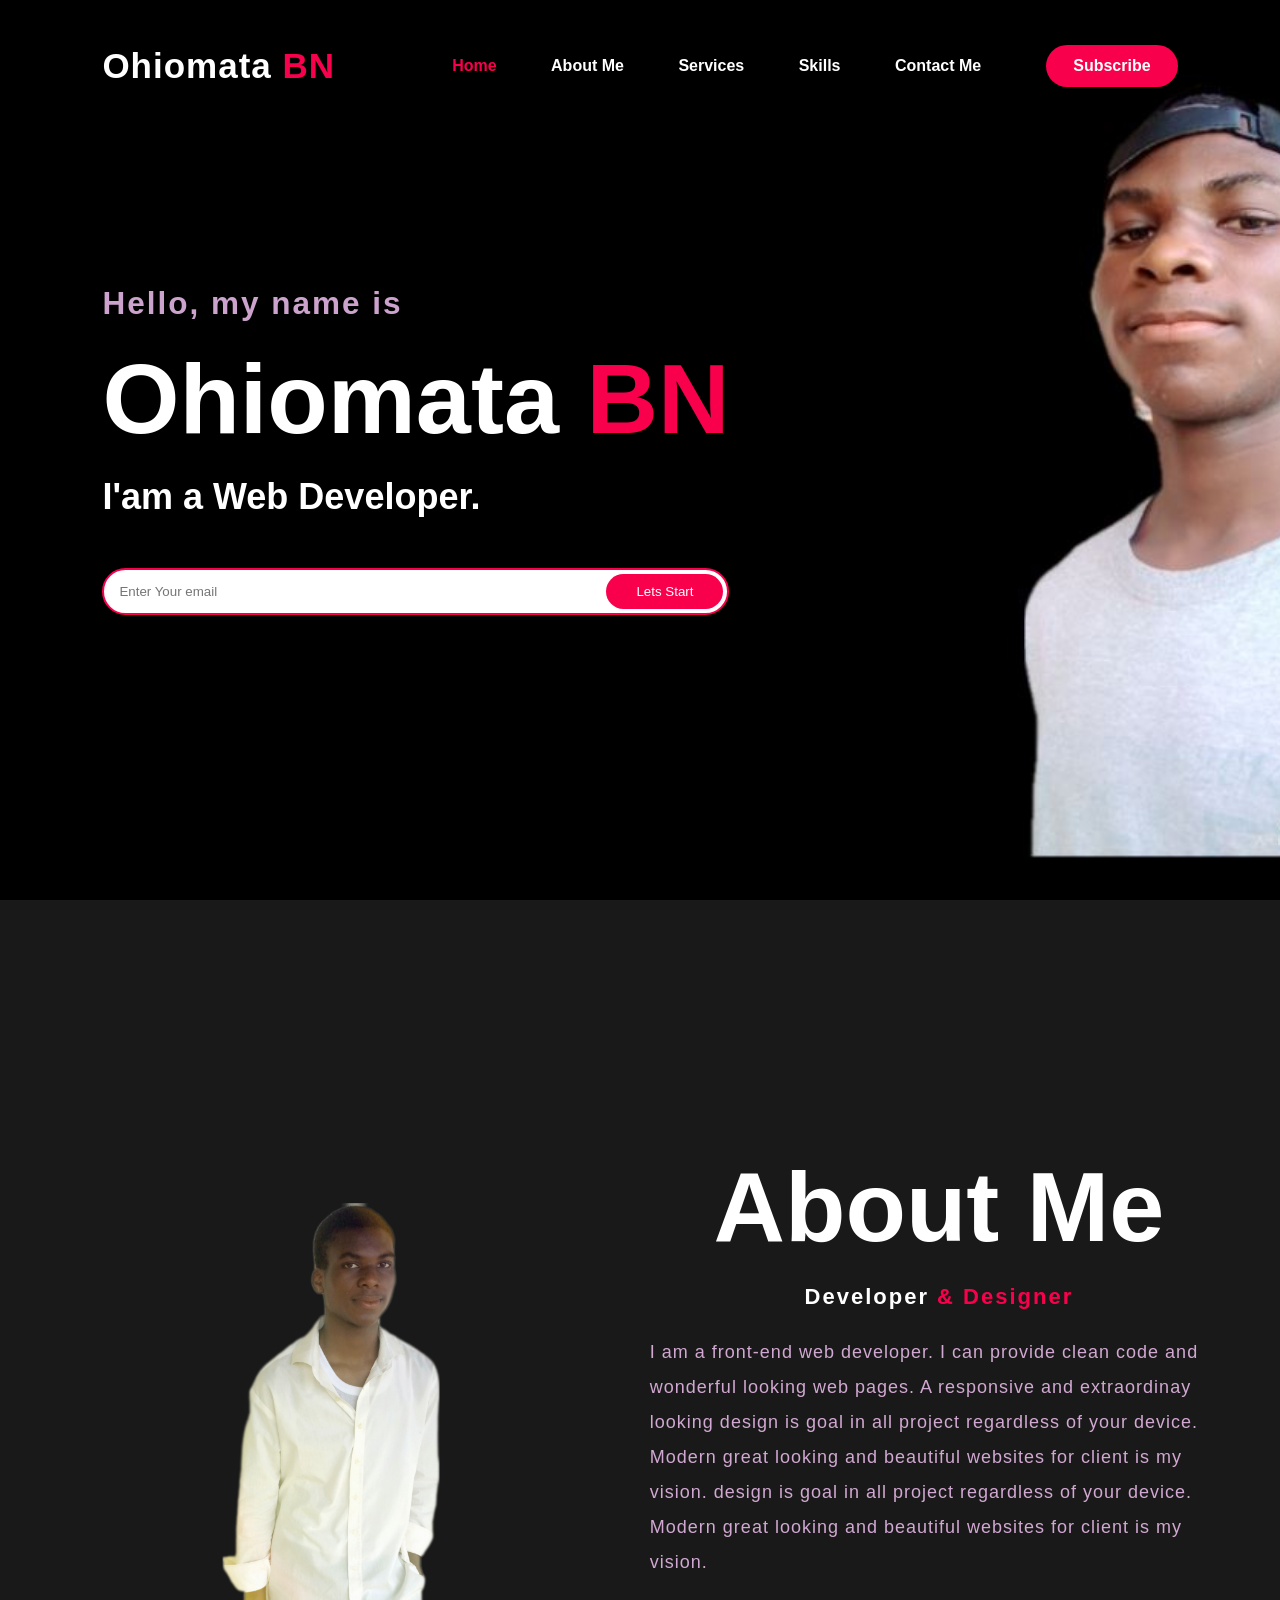
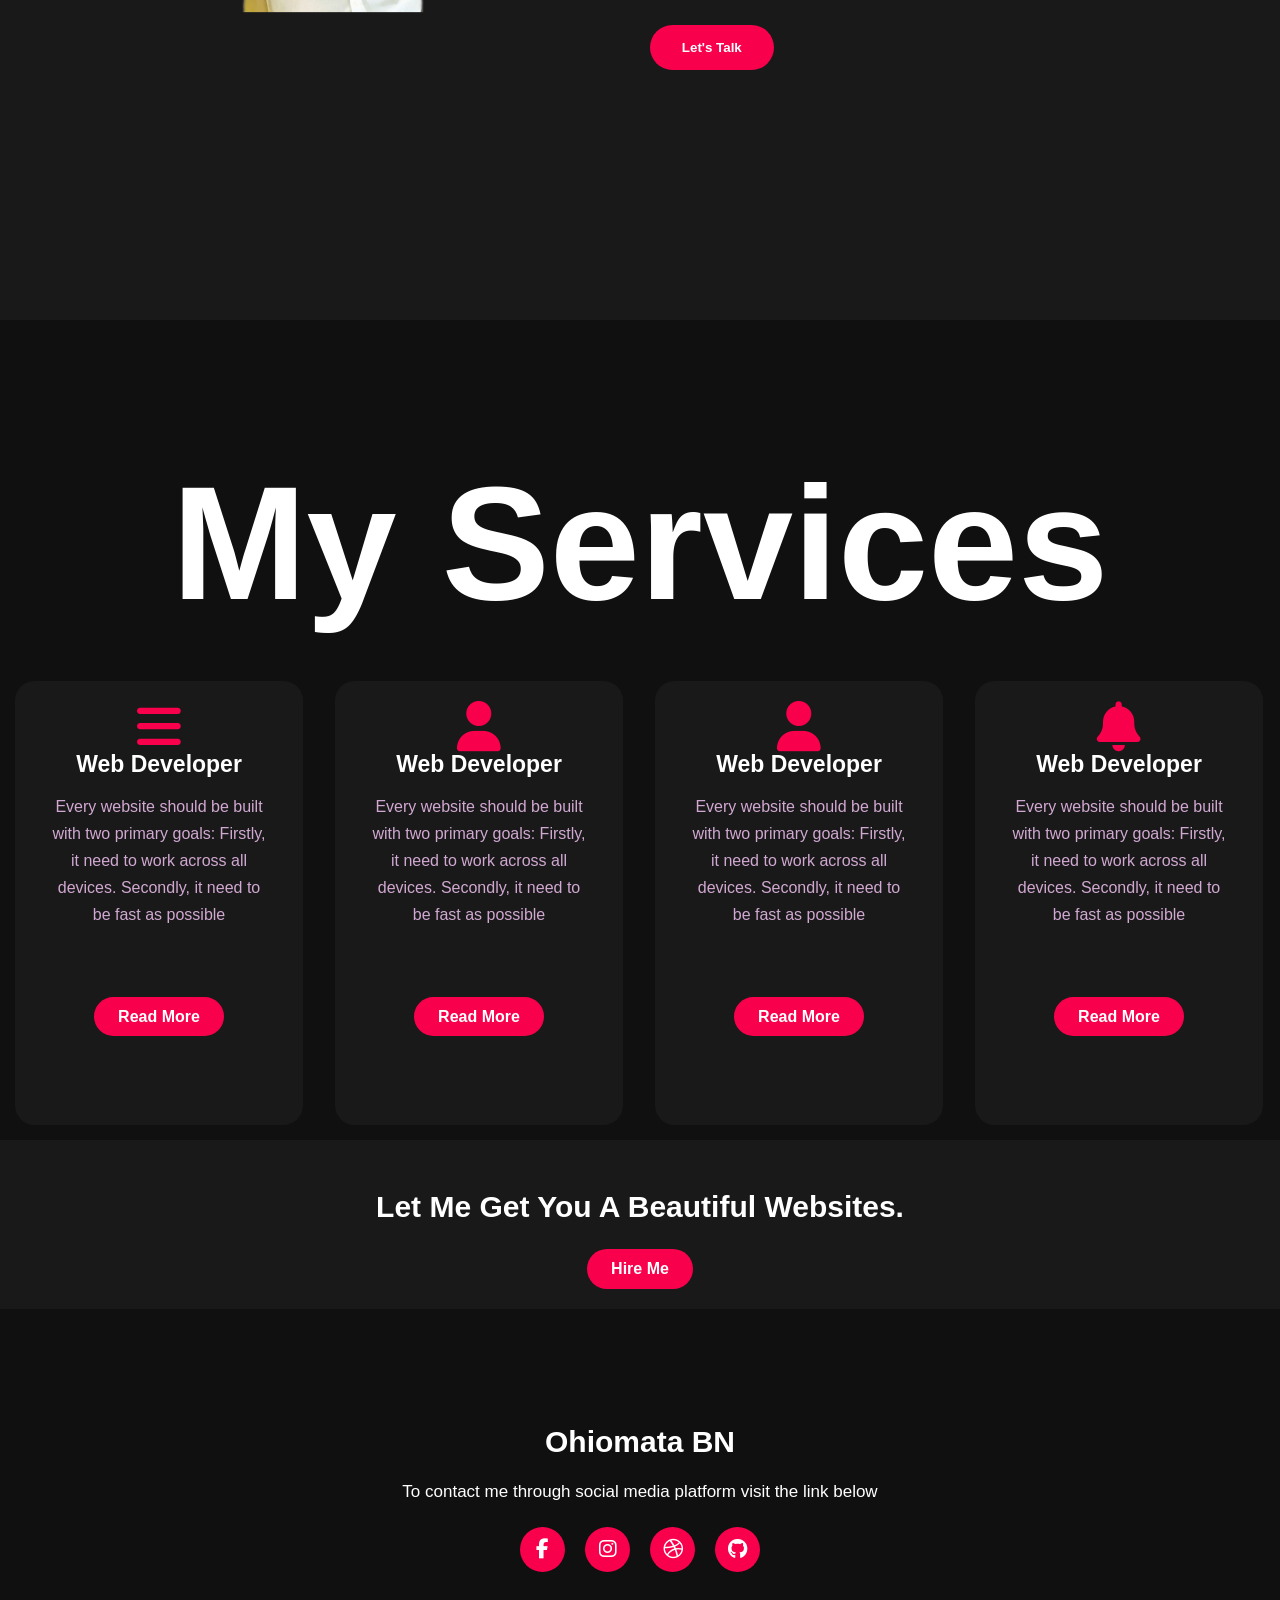
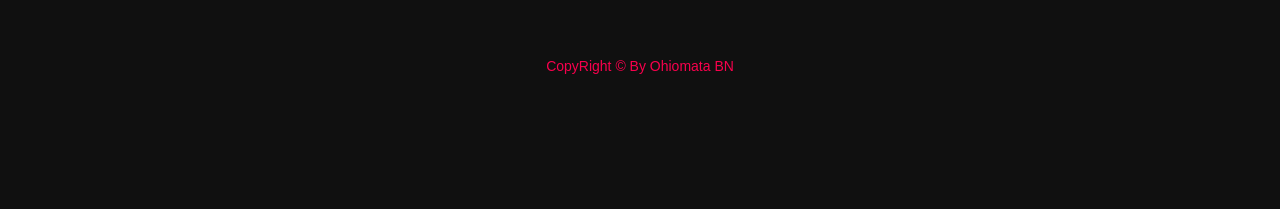
<file: INDEX.html>
<!DOCTYPE html>
<html lang="en">
  <head>
    <meta charset="UTF-8" />
    <meta name="viewport" content="width=device-width, initial-scale=1.0" />
    <meta name="author" content="Ohiomata BN" />
    <meta name="description" content="Ohiomata BN Portfolio" />
    <meta name="keywords" content="Ohiomata, BN, Portfolio" />
    <meta name="robot" content="index,search" />
    <title>Ohiomata BN's Portfolio</title>
    <link rel="stylesheet" href="CSS/all.min.css" />
    <link rel="stylesheet" href="CSS/fontawesome.min.css" />
    <link rel="stylesheet" href="CSS/style.css"/>
    <link
      rel="stylesheet"
      href="https://cdnjs.cloudflare.com/ajax/libs/font-awesome/6.5.2/css/all.min.css"
      integrity="sha512-SnH5WK+bZxgPHs44uWIX+LLJAJ9/2PkPKZ5QiAj6Ta86w+fsb2TkcmfRyVX3pBnMFcV7oQPJkl9QevSCWr3W6A=="
      crossorigin="anonymous"
      referrerpolicy="no-referrer"
    />
  </head>
  <body>
    <!--hero secton start-->
    <div class="hero">
      <nav id="navLinks">
        <h2 class="logo">Ohiomata <span>BN</span></h2>
        <i class="fa fa-times" onclick="hideMenu()"></i>
        <ul class="ul">
          <li><a href="INDEX.html" class="active">Home</a></li>
          <li><a href="about.html">About Me</a></li>
          <li><a href="services.html">Services</a></li>
          <li><a href="skills.html">Skills</a></li>
          <li><a href="contact.html">Contact Me</a></li>
        </ul>
        <div class="sub">
        <a href="#" class="ctn">Subscribe</a>
        <i class="fa-solid fa-bars" onclick="showMenu()"></i>
        </div>
      </nav>
      <div class="content">
        <h4>Hello, my name is</h4>
        <h1>Ohiomata <span>BN</span></h1>
        <h3>I'am a Web Developer.</h3>
        <div class="newslatter">
          <form action="">
            <input
              type="email"
              name="email"
              id="mail"
              placeholder="Enter Your email"
            />
            <input type="submit" value="Lets Start" />
          </form>
        </div>
      </div>
    </div>

    <ul class="hide">
      <i class="fa fa-times fa-3x"></i>
      <li><a href="INDEX.html" class="active">Home</a></li>
      <li><a href="about.html">About Me</a></li>
      <li><a href="services.html">Services</a></li>
      <li><a href="skills.html">Skills</a></li>
      <li><a href="contact.html">Contact Me</a></li>
    </ul>

    <!--about secton start-->
    <section class="about">
      <div class="main">
        <div class="immg">
        <img src="IMG/BackgroundEraser_20240703_130801064.png" alt="Ohiomata BN" />
      </div>
        <div class="about-text">
          <h2>About Me</h2>
          <h5>Developer <span>& Designer</span></h5>
          <p>
            I am a front-end web developer. I can provide clean code and
            wonderful looking web pages. A responsive and extraordinay looking
            design is goal in all project regardless of your device. Modern
            great looking and beautiful websites for client is my vision. design
            is goal in all project regardless of your device. Modern great
            looking and beautiful websites for client is my vision.
          </p>
          <button type="button">Let's Talk</button>
        </div>
      </div>
    </section>
    <!---service section-->
    <div class="service">
      <div class="title">
        <h2>My Services</h2>
      </div>

      <div class="box">
        <div class="card">
          <i class="fa-solid fa-bars"></i>
          <h5>Web Developer</h5>
          <div class="pra">
            <p>
              Every website should be built with two primary goals: Firstly, it
              need to work across all devices. Secondly, it need to be fast as
              possible
            </p>

            <p style="text-align: center">
              <a href="#" class="button">Read More</a>
            </p>
          </div>
        </div>
        <div class="card">
          <i class="fa-solid fa-user"></i>
          <h5>Web Developer</h5>
          <div class="pra">
            <p>
              Every website should be built with two primary goals: Firstly, it
              need to work across all devices. Secondly, it need to be fast as
              possible
            </p>

            <p style="text-align: center">
              <a href="#" class="button">Read More</a>
            </p>
          </div>
        </div>
        <div class="card">
          <i class="fa-solid fa-user"></i>
          <h5>Web Developer</h5>
          <div class="pra">
            <p>
              Every website should be built with two primary goals: Firstly, it
              need to work across all devices. Secondly, it need to be fast as
              possible
            </p>

            <p style="text-align: center">
              <a href="#" class="button">Read More</a>
            </p>
          </div>
        </div>
        <div class="card">
          <i class="fa fa-bell"></i>
          <h5>Web Developer</h5>
          <div class="pra">
            <p>
              Every website should be built with two primary goals: Firstly, it
              need to work across all devices. Secondly, it need to be fast as
              possible
            </p>

            <p style="text-align: center">
              <a href="#" class="button">Read More</a>
            </p>
          </div>
        </div>
    </div>

    <!--contact me-->
    <div class="contact-me">
      <p>Let Me Get You A Beautiful Websites.</p>
      <a href="#" class="button-2">Hire Me</a>
    </div>

    <!-------footer------->

    <footer>
      <p>Ohiomata BN</p>
      <p>To contact me through social media platform visit the link below</p>
      <div class="social">
        <a href="https://web.facebook.com/profile.php?id=100081803945188
        "> <i class="fa-brands fa-facebook-f"></i></a>
        <a href="#"><i class="fab fa-instagram"></i></a>
        <a href="#"><i class="fab fa-dribbble"></i></a>
        <a href="https://github.com/Ohiomatabn"><i class="fa-brands fa-github"></i></a>
      </div>

      <p class="end">CopyRight &copy; By Ohiomata BN</p>
    </footer>


    <script>
      const menToggle = document.querySelector('.toggle')
      const showcase = document.querySelector('.hero')

      menuToggle.addEventListener('click', () =>{
        menToggle.classList.toggle('active')
        showcase.classList.toggle('active')
      })
    </script>
  </body>
</html>
</file>
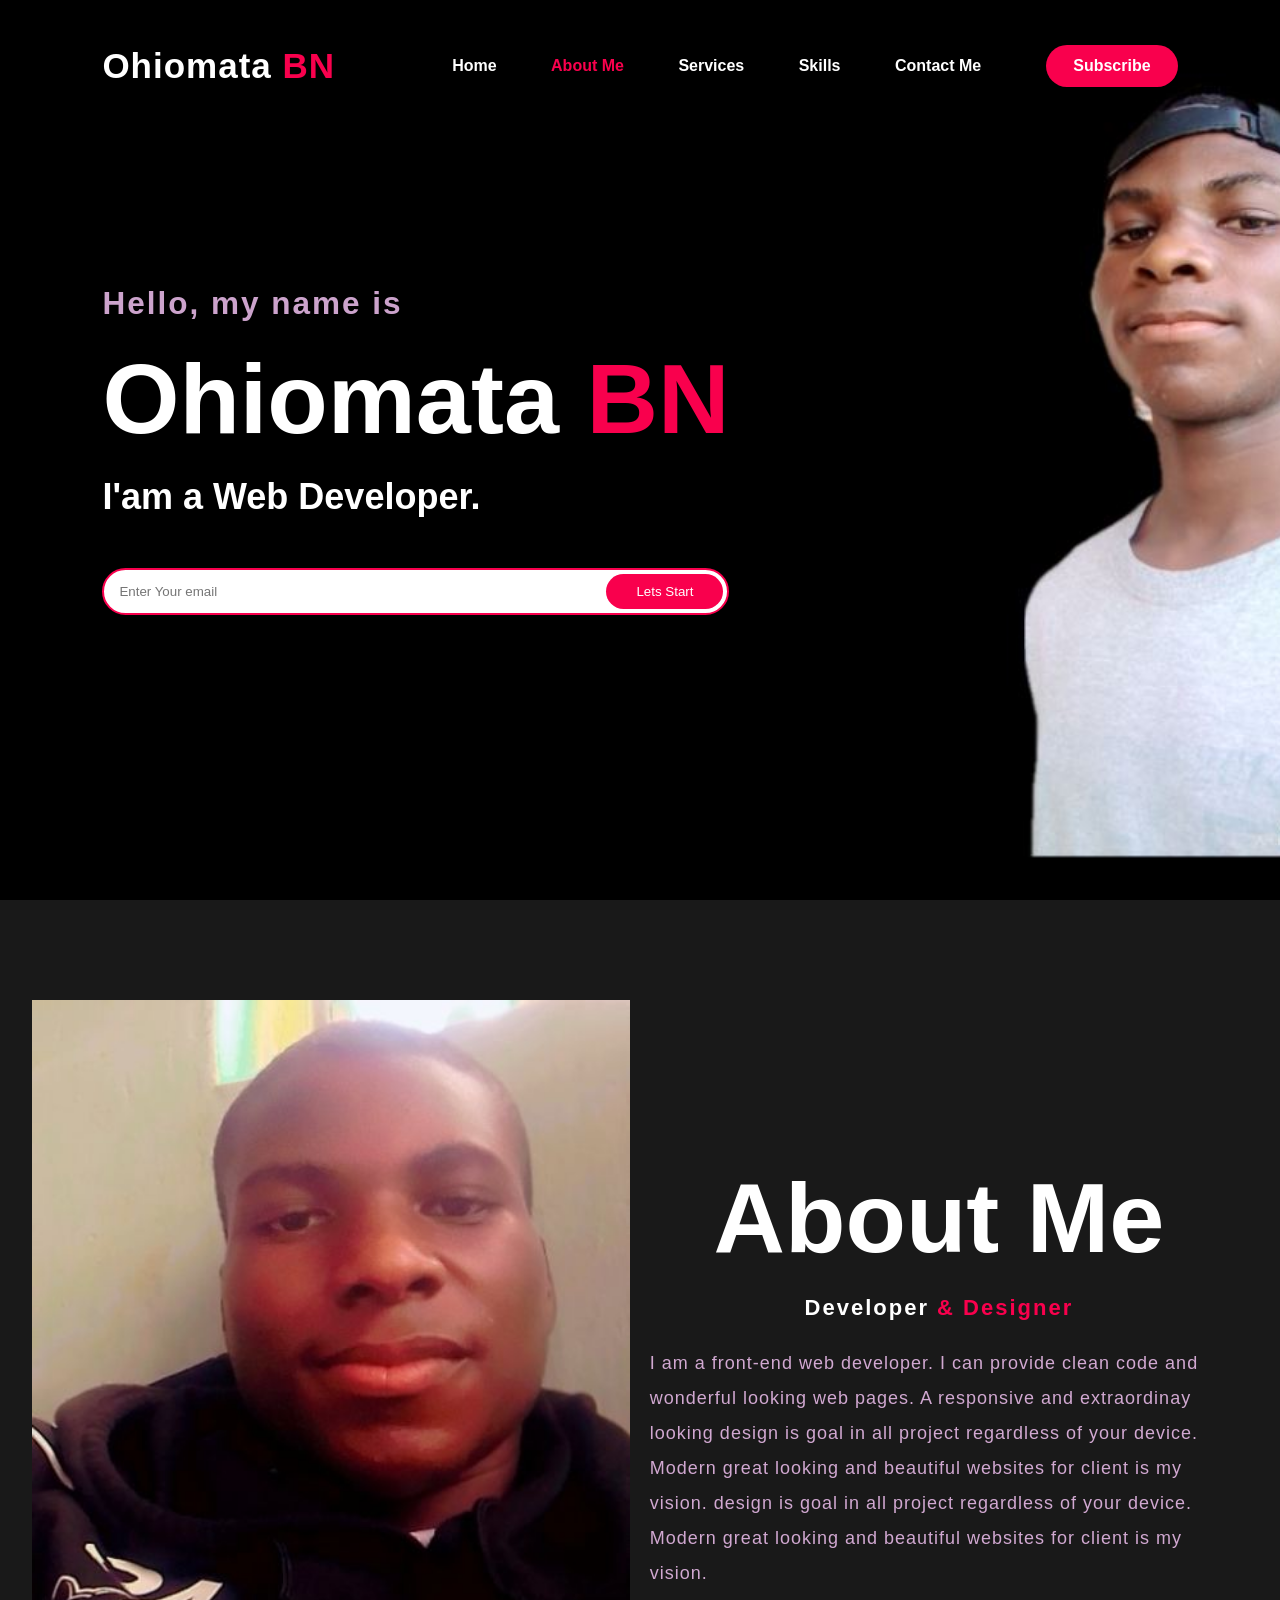
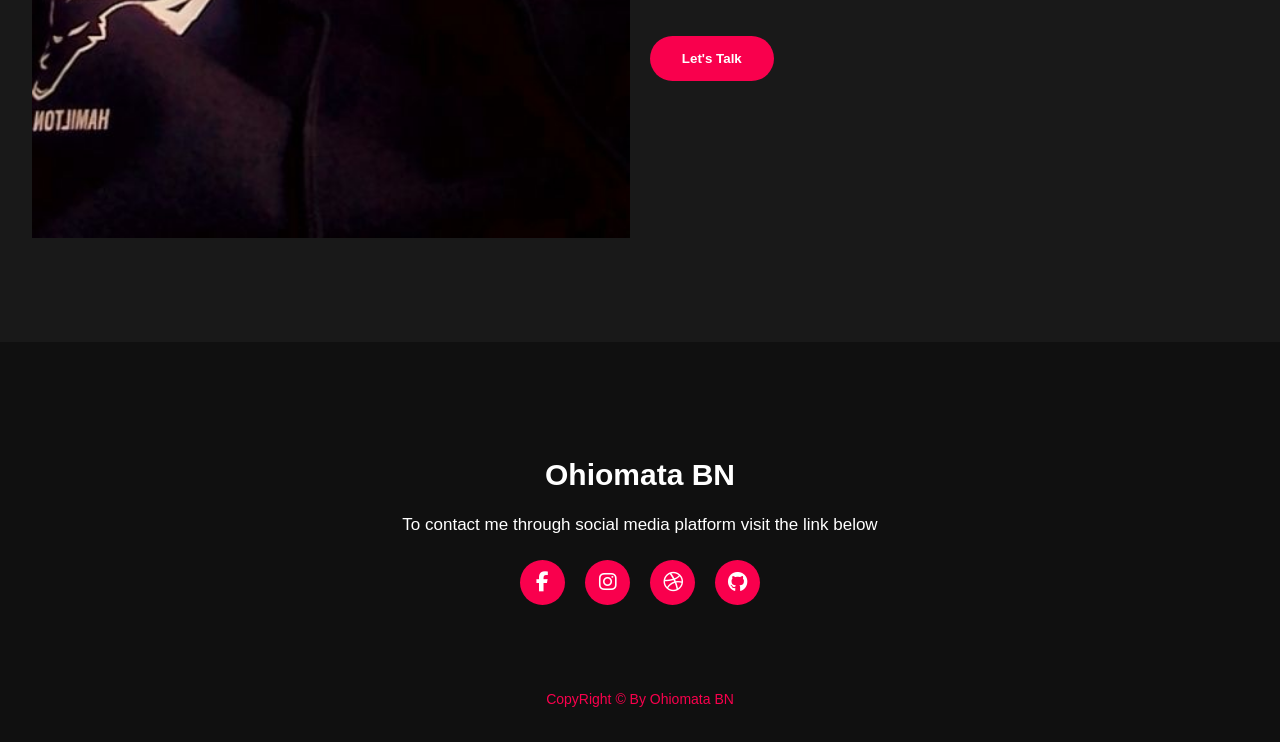
<file: about.html>
<!DOCTYPE html>
<html lang="en">
  <head>
    <meta charset="UTF-8" />
    <meta name="viewport" content="width=device-width, initial-scale=1.0" />
    <meta name="author" content="Ohiomata BN" />
    <meta name="description" content="Ohiomata BN Portfolio" />
    <meta name="keywords" content="Ohiomata, BN, Portfolio" />
    <meta name="robot" content="index,search" />
    <title>Ohiomata BN's Portfolio</title>
    <link rel="stylesheet" href="CSS/all.min.css" />
    <link rel="stylesheet" href="CSS/fontawesome.min.css" />
    <link rel="stylesheet" href="CSS/style.css" />
    <link
      rel="stylesheet"
      href="https://cdnjs.cloudflare.com/ajax/libs/font-awesome/6.5.2/css/all.min.css"
      integrity="sha512-SnH5WK+bZxgPHs44uWIX+LLJAJ9/2PkPKZ5QiAj6Ta86w+fsb2TkcmfRyVX3pBnMFcV7oQPJkl9QevSCWr3W6A=="
      crossorigin="anonymous"
      referrerpolicy="no-referrer"
    />
  </head>
  <body>
    <!--hero secton start-->
    <div class="hero">
      <nav id="navLinks">
        <h2 class="logo">Ohiomata <span>BN</span></h2>
        <i class="fa fa-times" onclick="hideMenu()"></i>
        <ul>
          <li><a href="INDEX.html">Home</a></li>
          <li><a href="about.html" class="active">About Me</a></li>
          <li><a href="services.html">Services</a></li>
          <li><a href="skills.html">Skills</a></li>
          <li><a href="contact.html">Contact Me</a></li>
        </ul>
        <div class="sub">
          <a href="#" class="ctn">Subscribe</a>
          <i class="fa-solid fa-bars" onclick="showMenu()"></i>
        </div>
      </nav>
      <div class="content">
        <h4>Hello, my name is</h4>
        <h1>Ohiomata <span>BN</span></h1>
        <h3>I'am a Web Developer.</h3>
        <div class="newslatter">
          <form action="">
            <input
              type="email"
              name="email"
              id="mail"
              placeholder="Enter Your email"
            />
            <input type="submit" value="Lets Start" />
          </form>
        </div>
      </div>
    </div>

    <!--about secton start-->
    <section class="about">
      <div class="main">
        <div class="immg">
          <img src="IMG/Snapchat-1599006824~2.jpg" alt="Ohiomata BN" />
        </div>
        <div class="about-text">
          <h2>About Me</h2>
          <h5>Developer <span>& Designer</span></h5>
          <p>
            I am a front-end web developer. I can provide clean code and
            wonderful looking web pages. A responsive and extraordinay looking
            design is goal in all project regardless of your device. Modern
            great looking and beautiful websites for client is my vision. design
            is goal in all project regardless of your device. Modern great
            looking and beautiful websites for client is my vision.
          </p>
          <button type="button">Let's Talk</button>
        </div>
      </div>
    </section>

    <!-------footer------->

    <footer>
      <p>Ohiomata BN</p>
      <p>To contact me through social media platform visit the link below</p>
      <div class="social">
        <a
          href="https://web.facebook.com/profile.php?id=100081803945188
              "
        >
          <i class="fa-brands fa-facebook-f"></i
        ></a>
        <a href="#"><i class="fab fa-instagram"></i></a>
        <a href="#"><i class="fab fa-dribbble"></i></a>
        <a href="https://github.com/Ohiomatabn"
          ><i class="fa-brands fa-github"></i
        ></a>
      </div>

      <p class="end">CopyRight &copy; By Ohiomata BN</p>
    </footer>
  </body>
</html>
</file>
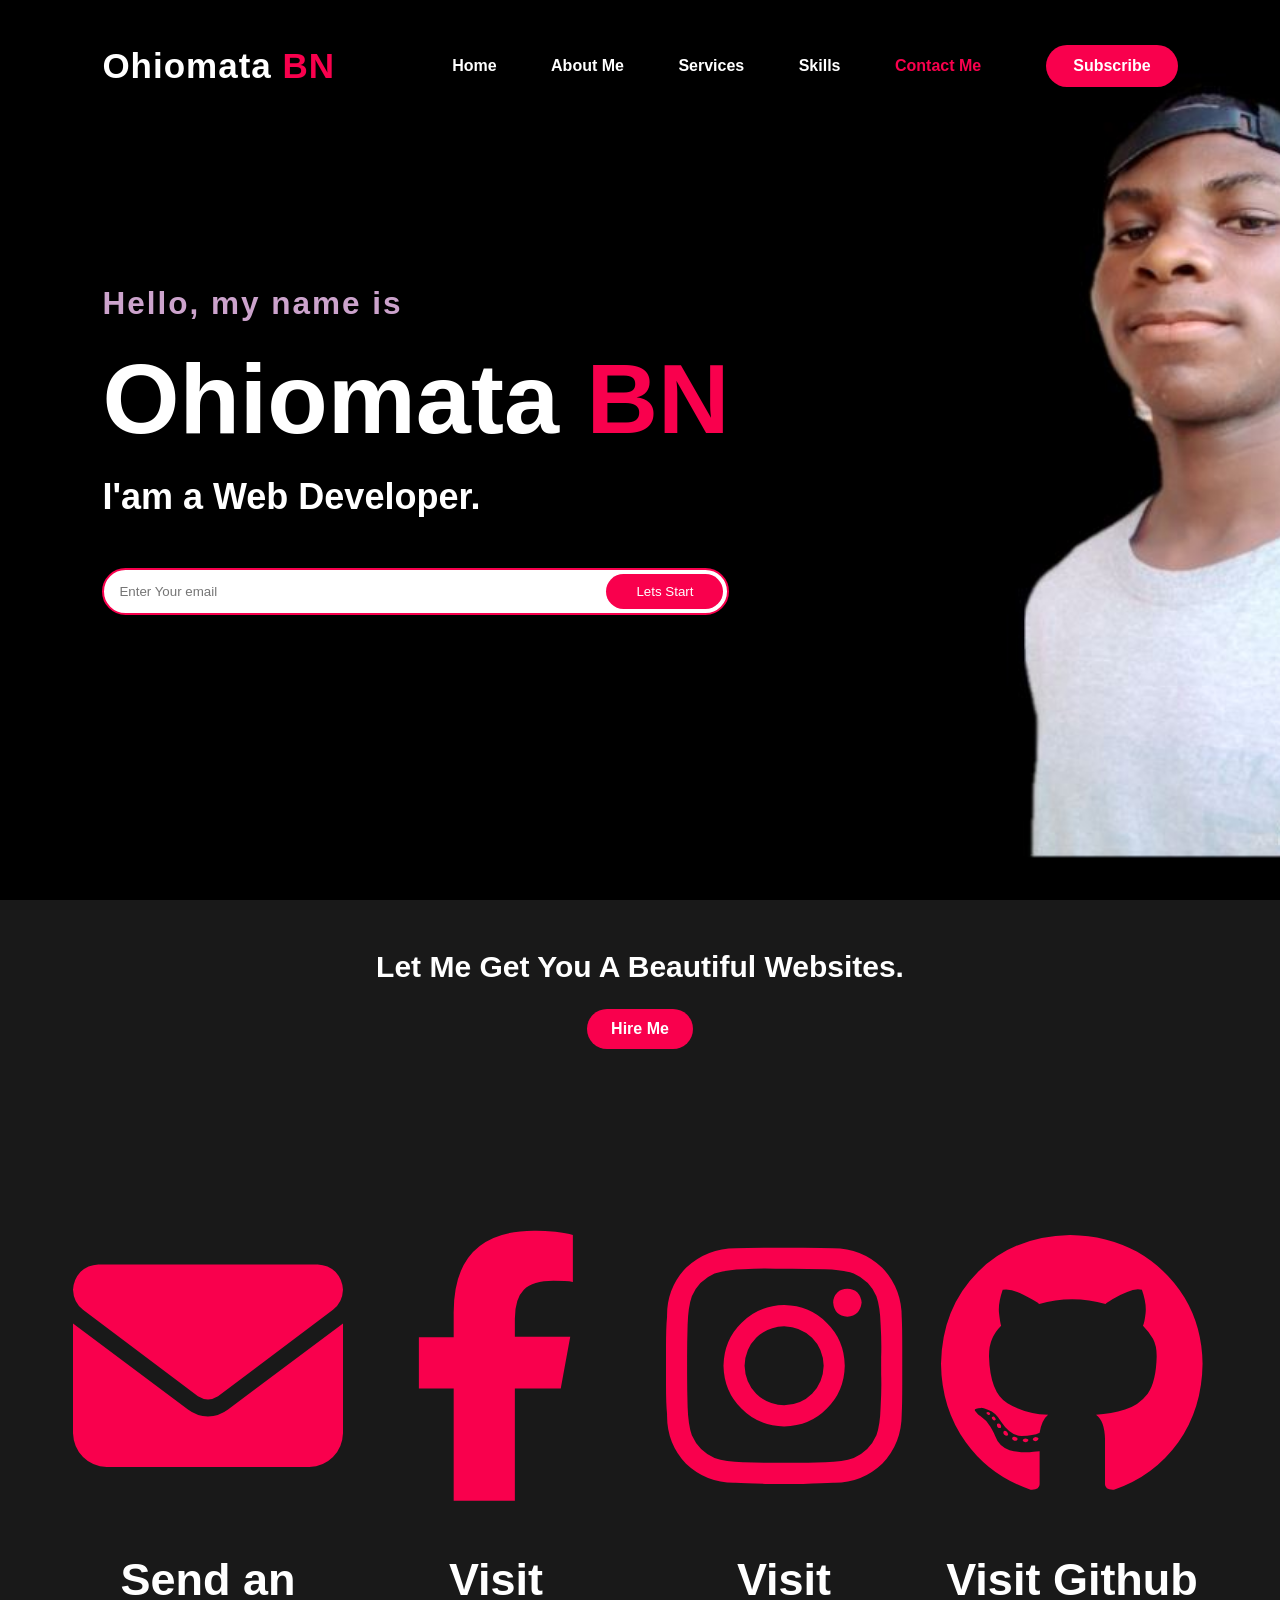
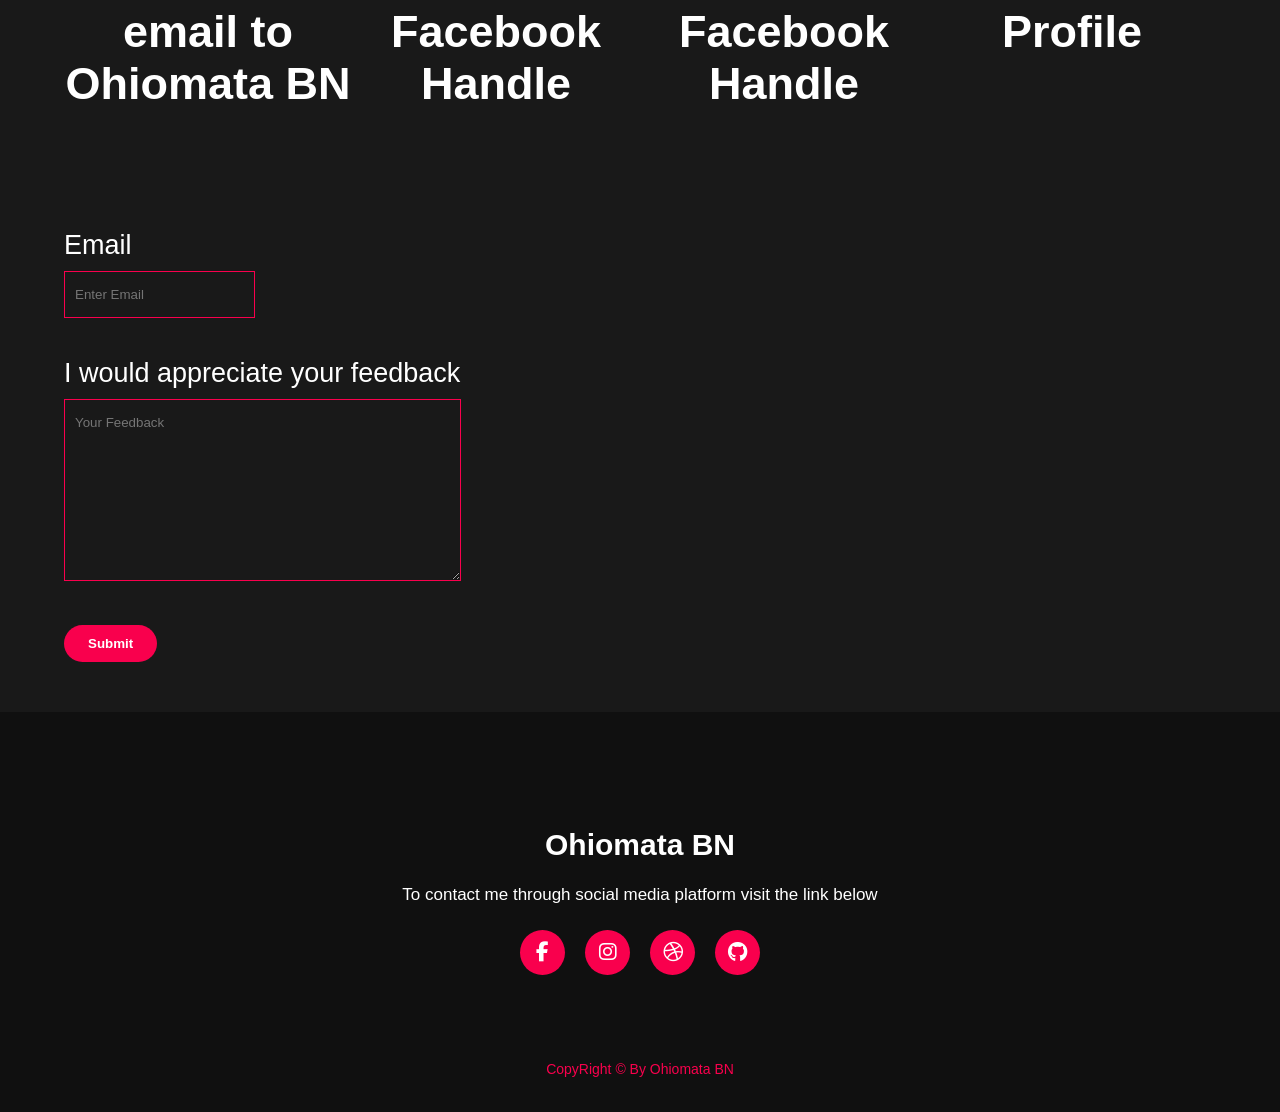
<file: contact.html>
<!DOCTYPE html>
<html lang="en">
  <head>
    <meta charset="UTF-8" />
    <meta name="viewport" content="width=device-width, initial-scale=1.0" />
    <meta name="author" content="Ohiomata BN" />
    <meta name="description" content="Ohiomata BN Portfolio" />
    <meta name="keywords" content="Ohiomata, BN, Portfolio" />
    <meta name="robot" content="index,search" />
    <title>Ohiomata BN's Portfolio</title>
    <link rel="stylesheet" href="CSS/all.min.css" />
    <link rel="stylesheet" href="CSS/fontawesome.min.css" />
    <link rel="stylesheet" href="CSS/style.css" />
    <link
      rel="stylesheet"
      href="https://cdnjs.cloudflare.com/ajax/libs/font-awesome/6.5.2/css/all.min.css"
      integrity="sha512-SnH5WK+bZxgPHs44uWIX+LLJAJ9/2PkPKZ5QiAj6Ta86w+fsb2TkcmfRyVX3pBnMFcV7oQPJkl9QevSCWr3W6A=="
      crossorigin="anonymous"
      referrerpolicy="no-referrer"
    />
  </head>
  <body>
    <!--hero secton start-->
    <div class="hero">
      <nav id="navLinks">
        <h2 class="logo">Ohiomata <span>BN</span></h2>
        <i class="fa fa-times" onclick="hideMenu()"></i>
        <ul>
          <li><a href="INDEX.html">Home</a></li>
          <li><a href="about.html">About Me</a></li>
          <li><a href="services.html">Services</a></li>
          <li><a href="skills.html">Skills</a></li>
          <li><a href="contact.html" class="active">Contact Me</a></li>
        </ul>
        <div class="sub">
          <a href="#" class="ctn">Subscribe</a>
          <i class="fa-solid fa-bars" onclick="showMenu()"></i>
        </div>
      </nav>
      <div class="content">
        <h4>Hello, my name is</h4>
        <h1>Ohiomata <span>BN</span></h1>
        <h3>I'am a Web Developer.</h3>
        <div class="newslatter">
          <form action="">
            <input
              type="email"
              name="email"
              id="mail"
              placeholder="Enter Your email"
            />
            <input type="submit" value="Lets Start" />
          </form>
        </div>
      </div>
    </div>

    <!--contact me-->
    <div class="contact-me">
      <p class="p">Let Me Get You A Beautiful Websites.</p>
      <a href="#" class="button-2">Hire Me</a>
      <div class="send">
        <div class="email">
          <p>
            <a href="mailto:benjaminohiomatanathaniel@gmail.com"
              ><i class="fa-solid fa-envelope"></i
            ></a>
          </p>

          <h5>Send an email to Ohiomata BN</h5>
        </div>
        <div class="facebook">
          <p>
            <a
              href="https://web.facebook.com/profile.php?id=100081803945188
                "
            >
              <i class="fa-brands fa-facebook-f"></i
            ></a>
          </p>
          <h5>Visit Facebook Handle</h5>
        </div>
        <div class="instagram">
          <p>
            <a
              href="#
                "
            >
              <i class="fa-brands fa-instagram"></i
            ></a>
          </p>
          <h5>Visit Facebook Handle</h5>
        </div>

        <div class="github">
          <p>
            <a href="https://github.com/Ohiomatabn"
              ><i class="fa-brands fa-github"></i
            ></a>
          </p>
          <h5>Visit Github Profile</h5>
        </div>
      </div>
    </div>

    <div class="feedback">
      <form action="">
        <label for="email">Email</label><br />
        <input
          type="email"
          name="email"
          id="email-2"
          placeholder="Enter Email"
        /><br />
        <label for="textarea">I would appreciate your feedback</label><br />
        <textarea
          name="textarea"
          id="textarea"
          placeholder="Your Feedback"
          cols="45"
          rows="10"
        ></textarea
        ><br />
        <input type="submit" value="Submit" class="submit" />
      </form>
    </div>

    <!-------footer------->
    <footer>
      <p>Ohiomata BN</p>
      <p>To contact me through social media platform visit the link below</p>
      <div class="social">
        <a
          href="https://web.facebook.com/profile.php?id=100081803945188
              "
        >
          <i class="fa-brands fa-facebook-f"></i
        ></a>
        <a href="#"><i class="fab fa-instagram"></i></a>
        <a href="#"><i class="fab fa-dribbble"></i></a>
        <a href="https://github.com/Ohiomatabn"
          ><i class="fa-brands fa-github"></i
        ></a>
      </div>

      <p class="end">CopyRight &copy; By Ohiomata BN</p>
    </footer>
  </body>
</html>
</file>
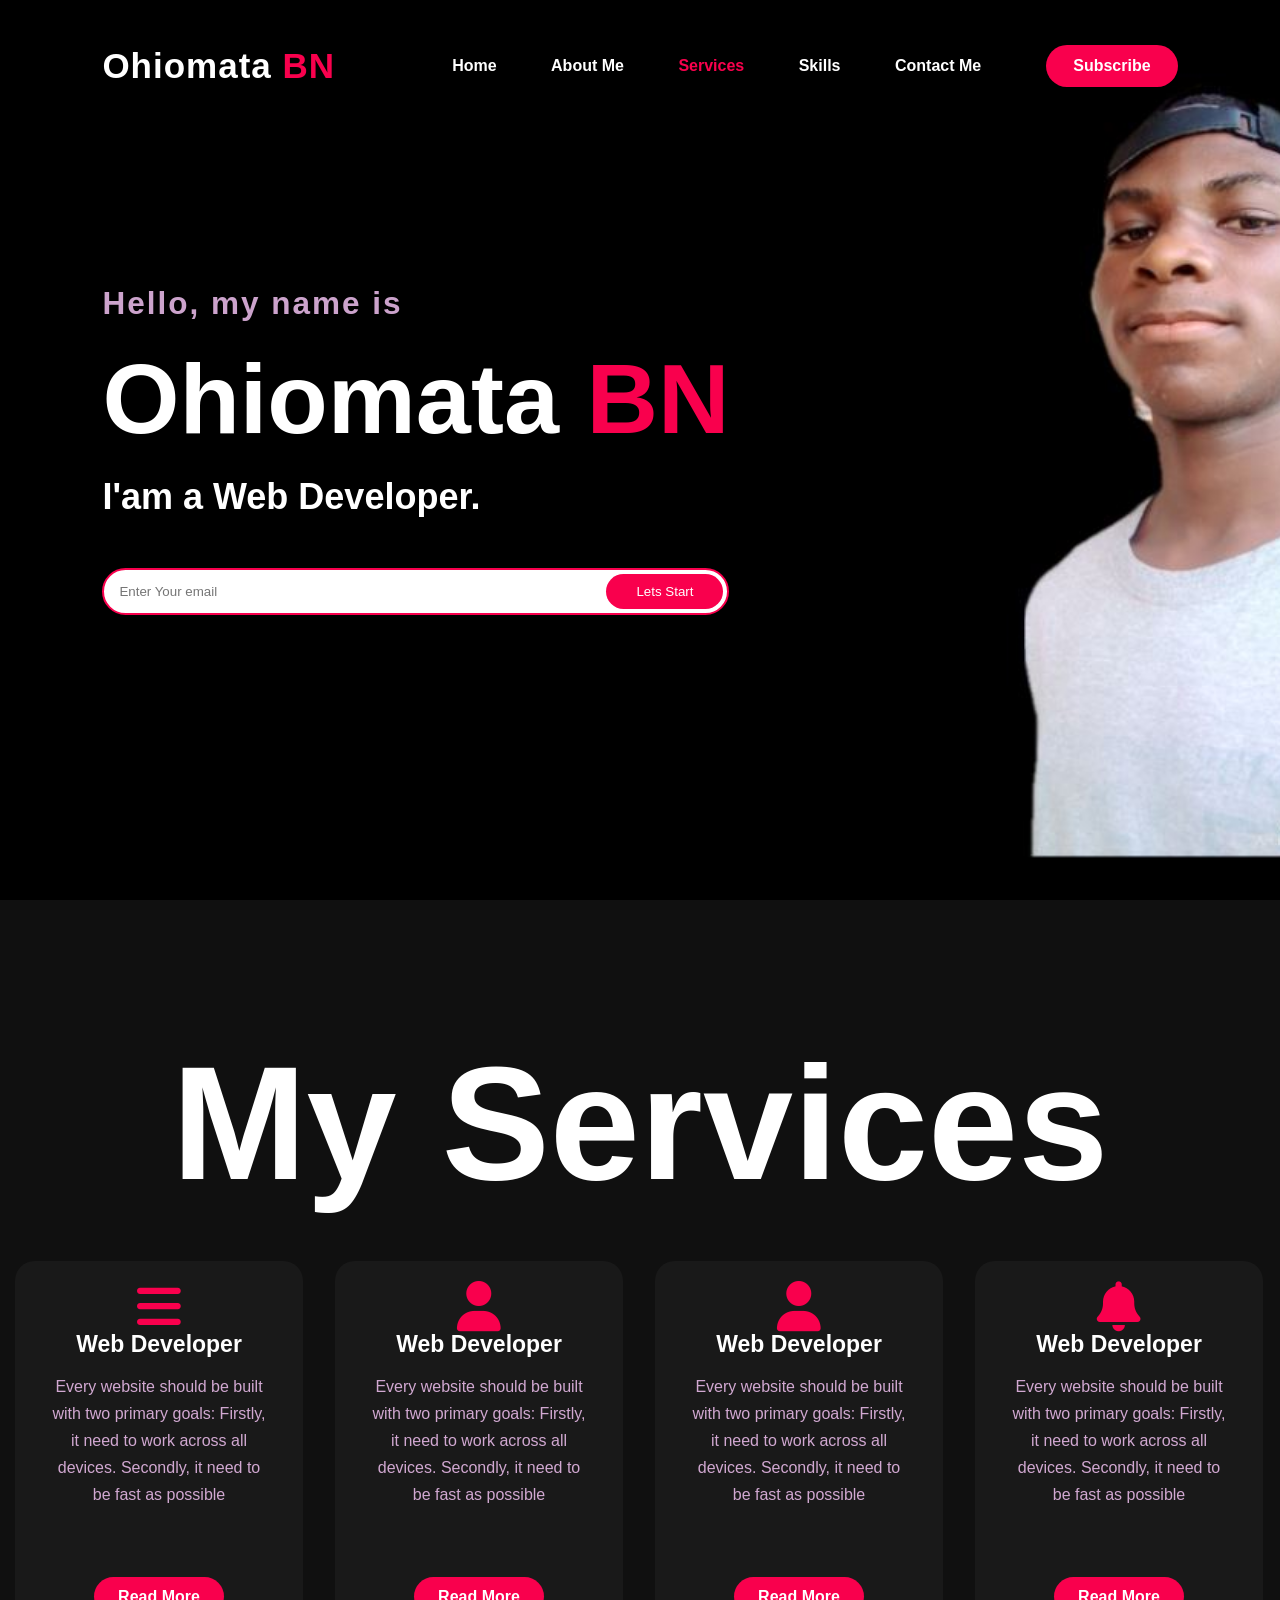
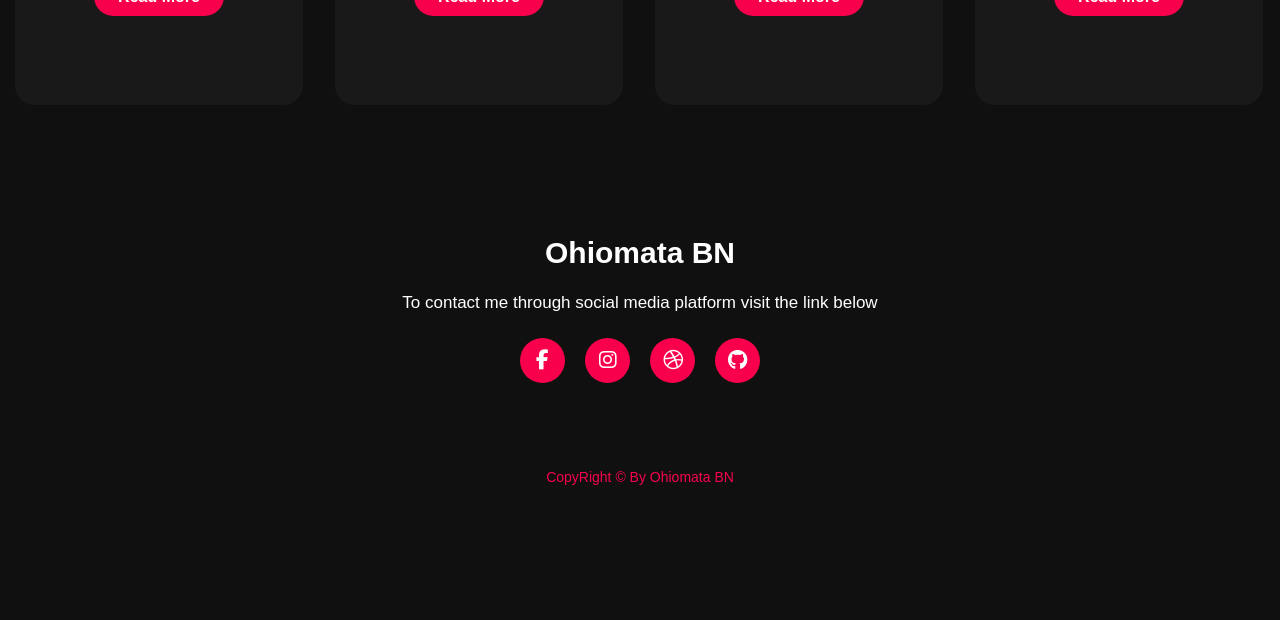
<file: services.html>
<!DOCTYPE html>
<html lang="en">
  <head>
    <meta charset="UTF-8" />
    <meta name="viewport" content="width=device-width, initial-scale=1.0" />
    <meta name="author" content="Ohiomata BN" />
    <meta name="description" content="Ohiomata BN Portfolio" />
    <meta name="keywords" content="Ohiomata, BN, Portfolio" />
    <meta name="robot" content="index,search" />
    <title>Ohiomata BN's Portfolio</title>
    <link rel="stylesheet" href="CSS/all.min.css" />
    <link rel="stylesheet" href="CSS/fontawesome.min.css" />
    <link rel="stylesheet" href="CSS/style.css" />
    <link
      rel="stylesheet"
      href="https://cdnjs.cloudflare.com/ajax/libs/font-awesome/6.5.2/css/all.min.css"
      integrity="sha512-SnH5WK+bZxgPHs44uWIX+LLJAJ9/2PkPKZ5QiAj6Ta86w+fsb2TkcmfRyVX3pBnMFcV7oQPJkl9QevSCWr3W6A=="
      crossorigin="anonymous"
      referrerpolicy="no-referrer"
    />
  </head>
  <body>
    <!--hero secton start-->
    <div class="hero">
      <nav id="navLinks">
        <h2 class="logo">Ohiomata <span>BN</span></h2>
        <i class="fa fa-times" onclick="hideMenu()"></i>
        <ul>
          <li><a href="INDEX.html">Home</a></li>
          <li><a href="about.html">About Me</a></li>
          <li><a href="services.html" class="active">Services</a></li>
          <li><a href="skills.html">Skills</a></li>
          <li><a href="contact.html">Contact Me</a></li>
        </ul>
        <div class="sub">
          <a href="#" class="ctn">Subscribe</a>
          <i class="fa-solid fa-bars" onclick="showMenu()"></i>
        </div>
      </nav>
      <div class="content">
        <h4>Hello, my name is</h4>
        <h1>Ohiomata <span>BN</span></h1>
        <h3>I'am a Web Developer.</h3>
        <div class="newslatter">
          <form action="">
            <input
              type="email"
              name="email"
              id="mail"
              placeholder="Enter Your email"
            />
            <input type="submit" value="Lets Start" />
          </form>
        </div>
      </div>
    </div>

    <!---service section-->
    <div class="service">
        <div class="title">
          <h2>My Services</h2>
        </div>
  
        <div class="box">
          <div class="card">
            <i class="fa-solid fa-bars"></i>
            <h5>Web Developer</h5>
            <div class="pra">
              <p>
                Every website should be built with two primary goals: Firstly, it
                need to work across all devices. Secondly, it need to be fast as
                possible
              </p>
  
              <p style="text-align: center">
                <a href="#" class="button">Read More</a>
              </p>
            </div>
          </div>
          <div class="card">
            <i class="fa-solid fa-user"></i>
            <h5>Web Developer</h5>
            <div class="pra">
              <p>
                Every website should be built with two primary goals: Firstly, it
                need to work across all devices. Secondly, it need to be fast as
                possible
              </p>
  
              <p style="text-align: center">
                <a href="#" class="button">Read More</a>
              </p>
            </div>
          </div>
          <div class="card">
            <i class="fa-solid fa-user"></i>
            <h5>Web Developer</h5>
            <div class="pra">
              <p>
                Every website should be built with two primary goals: Firstly, it
                need to work across all devices. Secondly, it need to be fast as
                possible
              </p>
  
              <p style="text-align: center">
                <a href="#" class="button">Read More</a>
              </p>
            </div>
          </div>
          <div class="card">
            <i class="fa fa-bell"></i>
            <h5>Web Developer</h5>
            <div class="pra">
              <p>
                Every website should be built with two primary goals: Firstly, it
                need to work across all devices. Secondly, it need to be fast as
                possible
              </p>
  
              <p style="text-align: center">
                <a href="#" class="button">Read More</a>
              </p>
            </div>
          </div>
      </div>
  

    <!-------footer------->

    <footer>
      <p>Ohiomata BN</p>
      <p>To contact me through social media platform visit the link below</p>
      <div class="social">
        <a
          href="https://web.facebook.com/profile.php?id=100081803945188
              "
        >
          <i class="fa-brands fa-facebook-f"></i
        ></a>
        <a href="#"><i class="fab fa-instagram"></i></a>
        <a href="#"><i class="fab fa-dribbble"></i></a>
        <a href="https://github.com/Ohiomatabn"
          ><i class="fa-brands fa-github"></i
        ></a>
      </div>

      <p class="end">CopyRight &copy; By Ohiomata BN</p>
    </footer>
  </body>
</html>
</file>
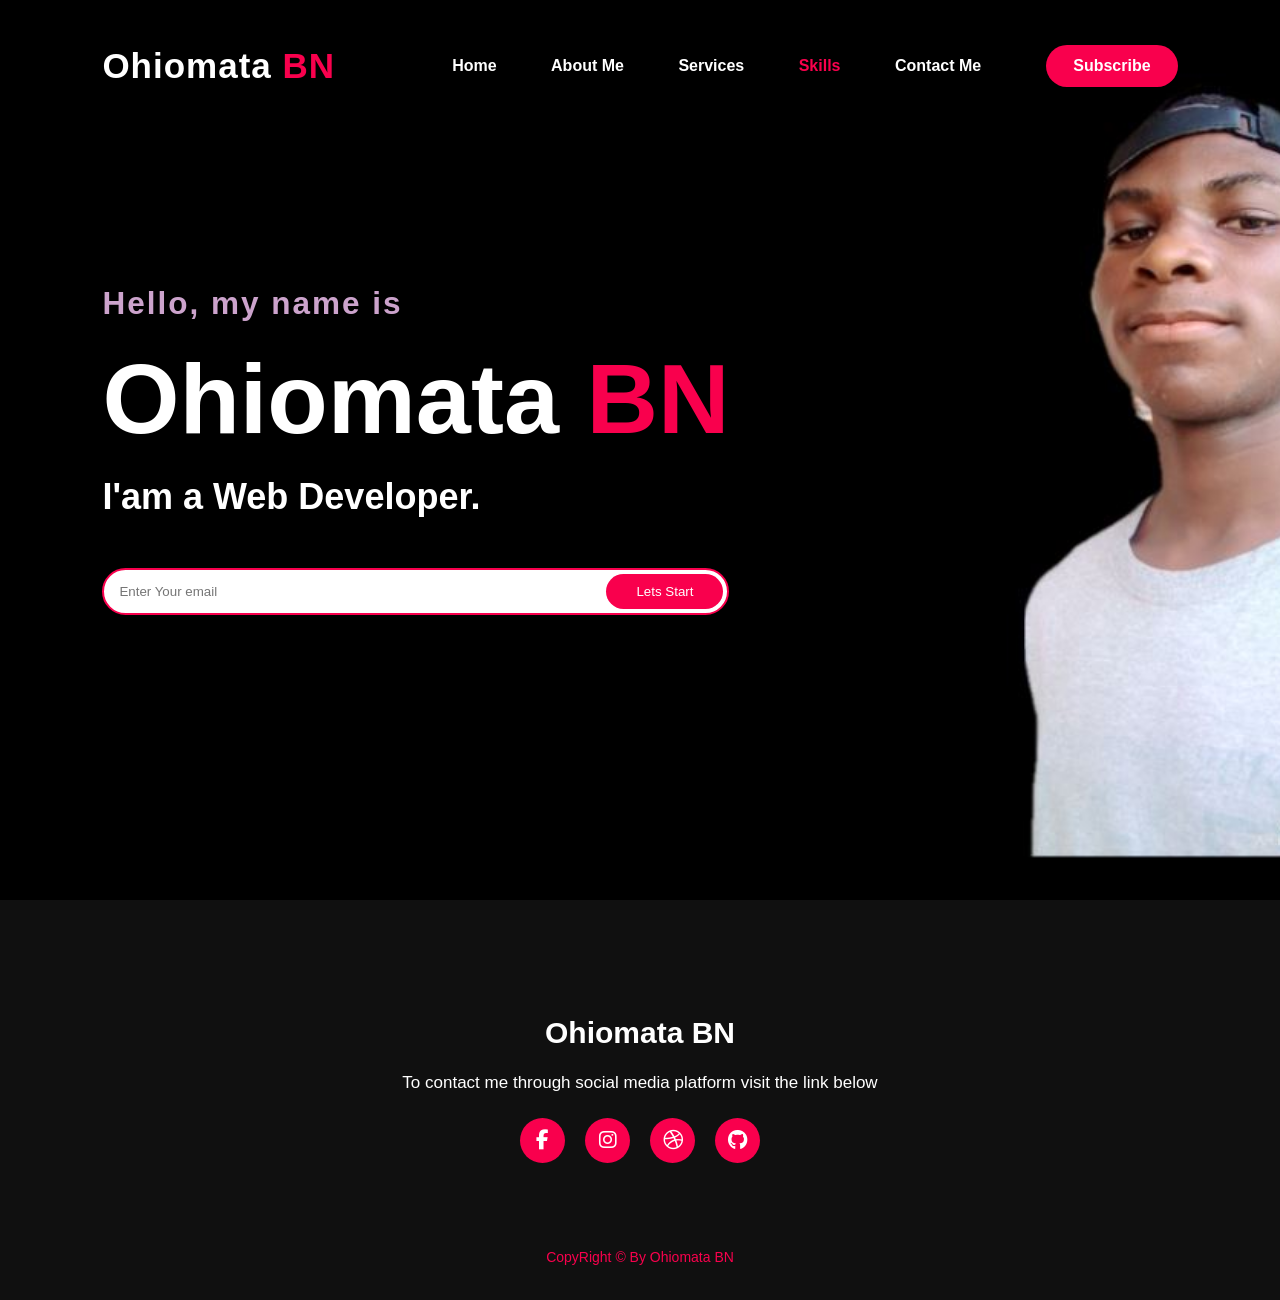
<file: skills.html>
<!DOCTYPE html>
<html lang="en">
  <head>
    <meta charset="UTF-8" />
    <meta name="viewport" content="width=device-width, initial-scale=1.0" />
    <meta name="author" content="Ohiomata BN" />
    <meta name="description" content="Ohiomata BN Portfolio" />
    <meta name="keywords" content="Ohiomata, BN, Portfolio" />
    <meta name="robot" content="index,search" />
    <title>Ohiomata BN's Portfolio</title>
    <link rel="stylesheet" href="CSS/all.min.css" />
    <link rel="stylesheet" href="CSS/fontawesome.min.css" />
    <link rel="stylesheet" href="CSS/style.css" />
    <link
      rel="stylesheet"
      href="https://cdnjs.cloudflare.com/ajax/libs/font-awesome/6.5.2/css/all.min.css"
      integrity="sha512-SnH5WK+bZxgPHs44uWIX+LLJAJ9/2PkPKZ5QiAj6Ta86w+fsb2TkcmfRyVX3pBnMFcV7oQPJkl9QevSCWr3W6A=="
      crossorigin="anonymous"
      referrerpolicy="no-referrer"
    />
  </head>
  <body>
    <!--hero secton start-->
    <div class="hero">
      <nav id="navLinks">
        <h2 class="logo">Ohiomata <span>BN</span></h2>
        <i class="fa fa-times" onclick="hideMenu()"></i>
        <ul>
          <li><a href="INDEX.html">Home</a></li>
          <li><a href="about.html">About Me</a></li>
          <li><a href="services.html">Services</a></li>
          <li><a href="skills.html" class="active">Skills</a></li>
          <li><a href="contact.html">Contact Me</a></li>
        </ul>
        <div class="sub">
          <a href="#" class="ctn">Subscribe</a>
          <i class="fa-solid fa-bars" onclick="showMenu()"></i>
        </div>
      </nav>
      <div class="content">
        <h4>Hello, my name is</h4>
        <h1>Ohiomata <span>BN</span></h1>
        <h3>I'am a Web Developer.</h3>
        <div class="newslatter">
          <form action="">
            <input
              type="email"
              name="email"
              id="mail"
              placeholder="Enter Your email"
            />
            <input type="submit" value="Lets Start" />
          </form>
        </div>
      </div>
    </div>

    <!-------footer------->

    <footer>
      <p>Ohiomata BN</p>
      <p>To contact me through social media platform visit the link below</p>
      <div class="social">
        <a
          href="https://web.facebook.com/profile.php?id=100081803945188
              "
        >
          <i class="fa-brands fa-facebook-f"></i
        ></a>
        <a href="#"><i class="fab fa-instagram"></i></a>
        <a href="#"><i class="fab fa-dribbble"></i></a>
        <a href="https://github.com/Ohiomatabn"
          ><i class="fa-brands fa-github"></i
        ></a>
      </div>

      <p class="end">CopyRight &copy; By Ohiomata BN</p>
    </footer>
  </body>
</html>
</file>
<file: CSS/style.css>
*{
    padding: 0;
    margin: 0;
    font-family: 'Josefin Sans', Arial, Helvetica, sans-serif;
    box-sizing: border-box;
}


body{
    overflow-x: hidden;
}

:root{
    --white:white;
    --pink:#f9004d;
    --gray:#fcfc;
    --grey:#191919;
    --black:#101010;
}

.hero{
    height: 100vh;
    width: 100%;
    background-image: url(../IMG/Ohiomata-2.JPG);
    background-size: cover;
    background-position: center;
    background-attachment: fixed;
}

nav{
    display: flex;
    align-items: center;
    justify-content: space-between;
    padding-top: 45px;
    padding-right: 8%;
    padding-left: 8%;
}

.logo{
    color: var(--white);
    font-size: 35px;
    letter-spacing: 1px;
    cursor: pointer;
}

.sub{
    display: flex;
    justify-content: center;
    align-items: center;
}

.sub i{
    color: var(--white);
    font-size: 40px;
    margin-left: 20px;
    display: none;
}

span{
    color: var(--pink);
}

nav ul li{
    list-style-type: none;
    display: inline-block;
    padding: 10px 25px ;
}

nav ul li a{
    color: var(--white);
    text-decoration: none;
    font-weight: bold;
    text-transform: capitalize;
}

nav ul li a:hover{
    color: var(--pink);
    transition: 0.4s;
}

.ctn{
    background-color: var(--pink);
    color: var(--white);
    text-decoration: none;
    border: 2px solid transparent;
    font-weight: bold;
    padding: 10px 25px;
    border-radius: 30px;
    transition: transform .4s;
}

.ctn:hover{
    transform: scale(1.2);
}

.content{
    position: absolute;
    top: 50%;
    left: 8%;
    transform: translateY(-50%);
}

h1{
    color: var(--white);
    margin: 20px 0px 20px;
    font-size: 11vmin;
}

h3{
    color: var(--white);
    font-size: 4vmin;
    margin-bottom: 50px;
}

h4{
    color: var(--gray);
    letter-spacing: 2px;
    font-size: 3.5vmin;
}

.newslatter form{
    width: 100%;
    max-width: 100%;
    position: relative;
}

.newslatter form input:first-child{
    display: inline-block;
    width: 100%;
    padding: 14px 130px 14px 15px;
    border: 2px solid var(--pink);
    outline: none;
    border-radius: 30px;
}

.newslatter form input:last-child{
    position: absolute;
    display: inline-block;
    outline: none;
    border: none;
    padding: 10px 30px;
    border-radius: 30px;
    background-color: var(--pink);
    color: var(--white);
    box-shadow: 0px 0px 5ox #000, 0px 0px 15px #858585;
    top: 6px;
    right: 6px;
}

.about{
    width: 100%;
    padding: 100px 0px;
    background-color: var(--grey);
}

.immg{
    width: 100%;
}

.about img{
    height: auto;
    width: 100%;
}


.main{
    max-width: 95%;
    margin: 0 auto;
    display: flex;
    align-items: center;
    justify-content: space-around;
}

.about-text{
    padding: 20px;
    width: 100%;
}

.about-text h2{
    color: var(--white);
    font-size: 11vmin;
    text-transform: capitalize;
    margin-bottom: 20px;
    text-align: center;
}

.about-text h5{
    color: var(--white);
    letter-spacing: 2px;
    font-size: 22px;
    margin-bottom: 25px;
    text-transform: capitalize;
    text-align: center;
}

.about-text p{
    color: var(--gray);
    letter-spacing: 1px;
    line-height: 35px;
    font-size: 18px;
    margin-bottom: 45px;
}

button{
    background-color: var(--pink);
    color: var(--white);
    text-decoration: none;
    border: 2px solid transparent;
    font-weight: bold;
    padding: 13px 30px;
    border-radius: 30px;
    transition: .4s;
    cursor: pointer;
}

button:hover{
    background-color: transparent;
    border: 2px solid var(--pink);
}

.service{
    background-color: var(--black);
    width: 100%;
    padding: 100px 0px;
}

.title{
    color: var(--white);
    font-size: 12vmin;
    margin: 30px auto;
    text-align: center;
    display: flex;
    justify-content: center;
}

.box{
    display: grid;
    grid-template-columns: 1fr 1fr 1fr 1fr;
    align-items: center;
    min-height: 400px;
    flex-direction: row;
}

.card{
    width: 90%;
    padding: 20px 35px;
    background-color: var(--grey);
    border-radius: 20px;
    margin: 15px;
    position: relative;
    overflow: hidden;
    text-align: center;
}

.card i{
    font-size: 50px;
    text-align: center;
    color: var(--pink);
}

.card i:hover{
    cursor: pointer;
    color: var(--white);
}

.card h5{
    color: var(--white);
    font-size: 23px;
    margin-bottom: 15px;
}

.pra p{
    margin-bottom: 75px;
}

.pra{
    color: var(--gray);
    font-size: 16px;
    line-height: 27px;
}

.card .button, .button-2, .submit{
    background-color: var(--pink);
    color: var(--white);
    text-decoration: none;
    border: 2px solid transparent;
    font-weight: bold;
    padding: 9px 22px;
    border-radius: 30px;
    transition: .4s;
    cursor: pointer;
}

.card .button:hover, .button-2:hover{
    background-color: transparent;
    border: 2px solid var(--pink);
    cursor: pointer;
}

.contact-me{
    width: 100%;
    background-color: var(--grey);
    display: flex;
    align-items: center;
    flex-direction: column;
    justify-content: center;
}

.contact-me p{
    color: var(--white);
    font-size: 30px;
    font-weight: bold;
    margin-bottom: 25px;
    text-align: center;
    padding-top: 50px;
}

.contact-me a{
    margin-bottom: 20px;
}

footer{
    position: relative;
    width: 100%;
    background-color: var(--black);
    height: 400px;
    display: flex;
    flex-direction: column;
    align-items: center;
    justify-content: center;
}

footer p:nth-child(1){
    font-size: 30px;
    color: var(--white);
    margin-bottom: 20px;
    font-weight: bold;
}

footer p:nth-child(2){
    color: var(--white);
    font-size: 17px;
    text-align: center;
    line-height: 26px;
}

.social{
    display: flex;
}

.social a{
    width: 45px;
    height: 45px;
    display: flex;
    align-items: center;
    justify-content: center;
    background-color: var(--pink);
    border-radius: 50%;
    margin: 22px 10px;
    color: var(--white);
    font-size: 20px;
    text-decoration: none;
}

.social a:hover{
    transform: scale(1.3);
    transition: .3s;
}

.end{
    position: absolute;
    color: var(--pink);
    bottom: 35px;
    font-size: 14px;
}

.active{
    font-weight: bold;
    color: var(--pink);
}

.email, .facebook, .github, .instagram{
    text-align: center;
    padding-bottom: 20px;
}
.email h5, .facebook h5, .github h5, .instagram h5{
    font-size: 5vmin;
}
.email p a, .facebook p a, .github p a, .instagram p a{
    font-size: 30vmin;
    color: var(--pink);
}


.send{
    background-color: var(--grey);
    color: var(--white);
    padding: 100px 0;
    width: 90%;
    margin: auto;
    display: grid;
    grid-template-columns: 1fr 1fr 1fr 1fr;
}

form{
    width: 90%;
    margin: auto;
}

textarea, #email-2{
    outline: none;
    border: 1px solid var(--pink);
    padding-left: 20px;
    background-color: transparent;
    color: var(--white);
    padding: 15px 10px;
    margin-bottom: 40px;
    margin-top: 10px;
}

.submit{
    margin-bottom: 50px;
}

label{
    font-size: 3vmin;
    color: var(--white);
    padding-bottom: 100px;
}


.feedback{
    background-color: var(--grey);
}

.hide{
    position: absolute;
    top: 0px;
    right: 0px;
    width: 30%;
    background-color: white;
    height: 100vh;
    padding-bottom: 200px;
    padding-top: 50px;
    margin-right: -40%;
}

.hide li, .hide i{
    padding-bottom: 20px;
    padding-left: 20px;
}

.hide li a{
    text-decoration: none;
    color: var(--black);
    font-size: 1.5rem;
}

.hide li .active{
    color: var(--pink);
}

.hide li a:hover{
    color: var(--pink);
}

@media(max-width:1200px){

    .sub i{
        display: block;
    }
    ul.ul{
        display: none;
    }


    #navLinks:checked .sub ul{
        display: block;
    }


    .box{
        grid-template-columns: 1fr 1fr;
    }
}

@media (max-width:900px){
    .main{
        flex-direction: column;
    }

    .box{
        grid-template-columns: 1fr 1fr;
    }

    .send{
        grid-template-columns: 1fr 1fr;
    }
}

@media(max-width:600px){
    .box{
        grid-template-columns: 1fr;
    }

    .send{
        grid-template-columns: 1fr;
    }
}
</file>
